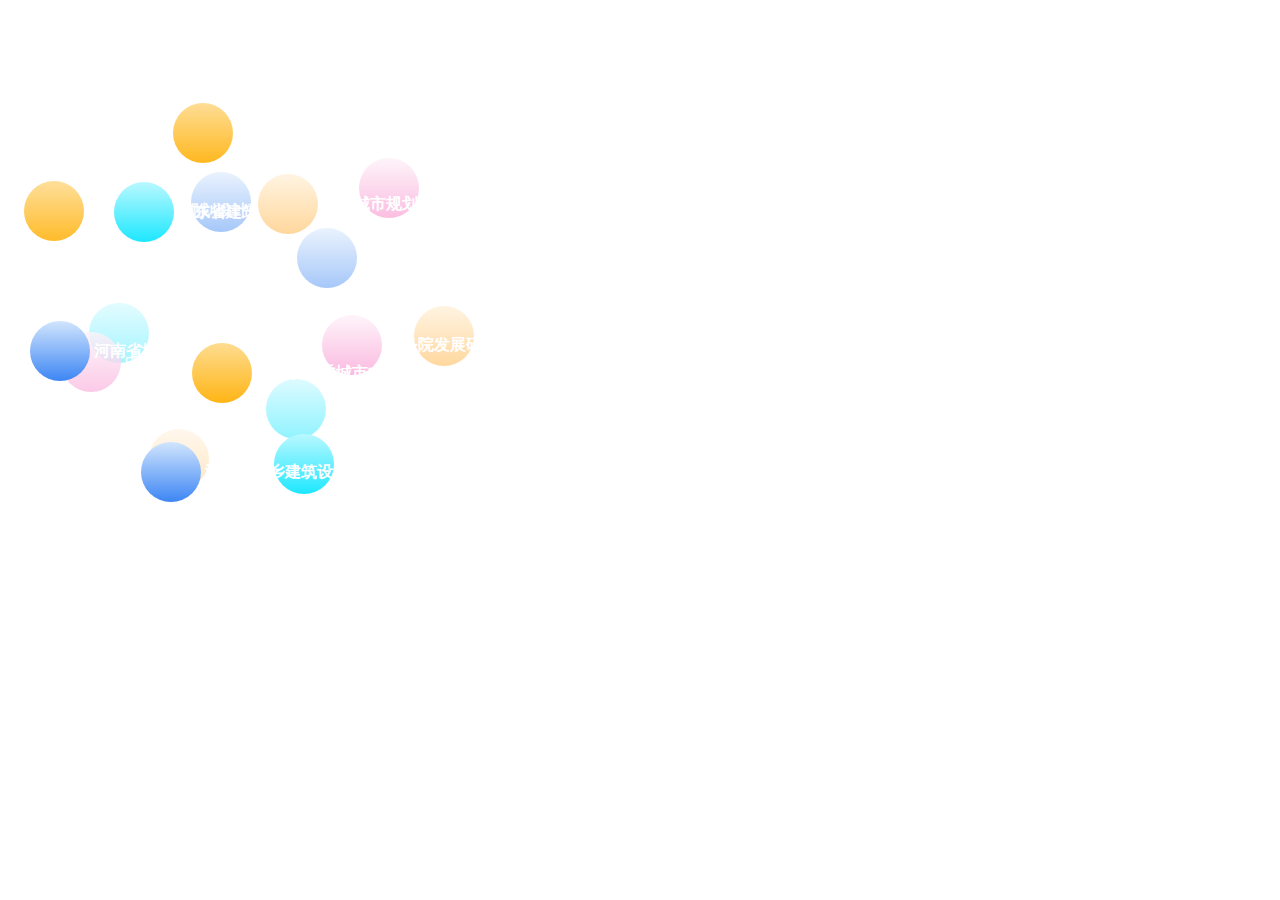
<file: cityplant.html>
<!DOCTYPE html>
<html>

<head>
  <meta charset="utf-8" />
  <meta http-equiv="X-UA-Compatible" content="IE=edge,chrome=1" />
  <meta name="viewport" content="width=device-width, initial-scale=1.0, maximum-scale=1.0, user-scalable=no" />
  <title>bubble</title>
  <link rel="stylesheet" href="css/Bubble.css" />
  <script type="text/javascript" src="js/Bubble.js"></script>
  <style>
    body {
      background: transparent;
    }
  </style>
</head>

<body>
  <div class="wrapper">
    <!-- <div class="tagcloud"> -->
      <!-- bo大小 co颜色 -->
    <span style="display: block; color: #fff;position:absolute;top:45%;left:36%;font-size:50px;font-weight:900;">规划研究院</span>
      <div class="tagcloud5" href="#">
        <div style="height:60px;width:300px;">
          <div class="co05" style="height:60px;width:60px;display:inline-block"></div>
          <span style="height:60px;line-height:60px">国家发改委城市中心</span>
        </div>
        <div style="height:60px;width:300px;">
          <div class="co04" style="height:60px;width:60px;display:inline-block"></div>
          <span style="height:60px;line-height:60px">国务院发展研究中心</span>
        </div>
        <div style="height:60px;width:300px;">
          <div class="co03" style="height:60px;width:60px;display:inline-block"></div>
          <span style="height:60px;line-height:60px">中国城市规划设计研究院</span>
        </div>
        <div style="height:60px;width:300px;">
          <div class="co02" style="height:60px;width:60px;display:inline-block"></div>
          <span style="height:60px;line-height:60px">广东省建筑设计研究院</span>
        </div>
        <div style="height:60px;width:300px;">
          <div class="co01" style="height:60px;width:60px;display:inline-block"></div>
          <span style="height:60px;line-height:60px">河南省城乡规划设计研究总院</span>
        </div>
        <div style="height:60px;width:300px;">
          <div class="co01" style="height:60px;width:60px;display:inline-block"></div>
          <span style="height:60px;line-height:60px">河南省城乡建筑设计院</span>
        </div>
        <div style="height:60px;width:300px;">
          <div class="co02" style="height:60px;width:60px;display:inline-block"></div>
          <span style="height:60px;line-height:60px">邵阳市城市规划设计研究院</span>
        </div>
        <div style="height:60px;width:300px;">
          <div class="co03" style="height:60px;width:60px;display:inline-block"></div>
          <span style="height:60px;line-height:60px">清华规划院</span>
        </div>
        <div style="height:60px;width:300px;">
          <div class="co04" style="height:60px;width:60px;display:inline-block"></div>
          <span style="height:60px;line-height:60px">武汉市规划院</span>
        </div>
        <div style="height:60px;width:300px;">
          <div class="co05" style="height:60px;width:60px;display:inline-block"></div>
          <span style="height:60px;line-height:60px">西安城市规划设计研究院</span>
        </div>
        <div style="height:60px;width:300px;">
          <div class="co05" style="height:60px;width:60px;display:inline-block"></div>
          <span style="height:60px;line-height:60px">浙江大学城乡规划设计研究院</span>
        </div>
        <div style="height:60px;width:300px;">
          <div class="co04" style="height:60px;width:60px;display:inline-block"></div>
          <span style="height:60px;line-height:60px">中国航空规划</span>
        </div>
        <div style="height:60px;width:300px;">
          <div class="co03" style="height:60px;width:60px;display:inline-block"></div>
          <span style="height:60px;line-height:60px">中国建筑科学研究院</span>
        </div>
        <div style="height:60px;width:300px;">
          <div class="co02" style="height:60px;width:60px;display:inline-block"></div>
          <span style="height:60px;line-height:60px">中国中建设计集团有限公司</span>
        </div>
        <div style="height:60px;width:300px;">
          <div class="co01" style="height:60px;width:60px;display:inline-block"></div>
          <span style="height:60px;line-height:60px">上海市建筑科学研究院</span>
        </div>
        <div style="height:60px;width:300px;">
          <div class="co01" style="height:60px;width:60px;display:inline-block"></div>
          <span style="height:60px;line-height:60px">中科院地理所</span>
        </div>
        <div style="height:60px;width:300px;">
          <div class="co02" style="height:60px;width:60px;display:inline-block"></div>
          <span style="height:60px;line-height:60px">北京华清安地建筑设计有限公司</span>
        </div>
      </div>
    <!-- </div> -->
    <!--wrapper-->
    <script type="text/javascript">
      /*3D标签云*/
      // tagcloud({
      //   selector: ".tagcloud", //元素选择器
      //   fontsize: 16, //基本字体大小, 单位px
      //   radius: 100, //滚动半径, 单位px 页面宽度和高度的五分之一
      //   mspeed: "slow", //滚动最大速度, 取值: slow, normal(默认), fast
      //   ispeed: "slow", //滚动初速度, 取值: slow, normal(默认), fast
      //   direction: 90, //初始滚动方向, 取值角度(顺时针360): 0对应top, 90对应left, 135对应right-bottom(默认)...
      //   keep: false //鼠标移出组件后是否继续随鼠标滚动, 取值: false, true(默认) 对应 减速至初速度滚动, 随鼠标滚动
      // });
      tagcloud({
        selector: ".tagcloud5", //元素选择器
        fontsize: 16, //基本字体大小, 单位px
        radius: 120, //滚动半径, 单位px 页面宽度和高度的五分之一
        mspeed: "slow", //滚动最大速度, 取值: slow, normal(默认), fast
        ispeed: "slow", //滚动初速度, 取值: slow, normal(默认), fast
        direction: 115, //初始滚动方向, 取值角度(顺时针360): 0对应top, 90对应left, 135对应right-bottom(默认)...
        keep: false //鼠标移出组件后是否继续随鼠标滚动, 取值: false, true(默认) 对应 减速至初速度滚动, 随鼠标滚动
      });
    </script>
</body>

</html>
</file>
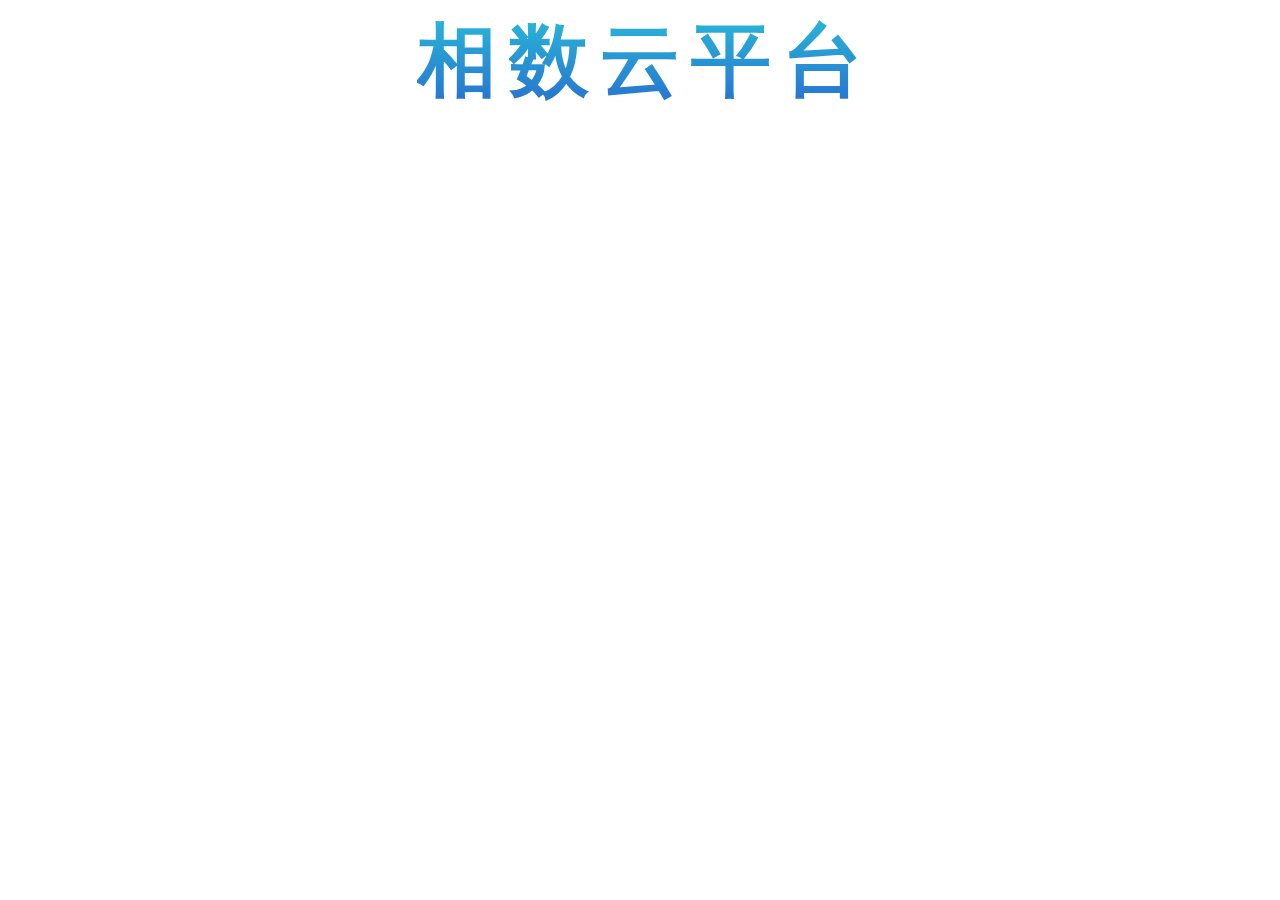
<file: dataojo.html>
<!DOCTYPE html>
<html>
  <head>
    <meta charset="utf-8" />
    <meta http-equiv="X-UA-Compatible" content="IE=edge,chrome=1" />
    <meta
      name="viewport"
      content="width=device-width, initial-scale=1.0, maximum-scale=1.0, user-scalable=no"
    />
    <title>bubble</title>
    <style>
      body {
        background: transparent;
      }
      .loading {
        font-size: 84px;
        font-family: "Montserrat", sans-serif;
        font-weight: 800;
        text-align: center;
      }
      .loading span {
        display: inline-block;
        margin: 0 -0.05em;
      }
      .loading03 span {
        /* animation: loading01 1.4s infinite alternate; */
        animation: loading03 0.7s infinite alternate;
        /* color: white; */
        font-size: 80px;
        font-weight: bold;
        background-image: linear-gradient(-180deg, #29bdd9 0%, #276ace 100%);
        -webkit-background-clip: text;
        color: transparent;
      }
      .loading03 span {
        margin: 0 -0.075em;
        animation: loading03 1s infinite alternate;
      }
      .loading03 span:nth-child(2) {
        animation-delay: 0.2s;
      }
      .loading03 span:nth-child(3) {
        animation-delay: 0.4s;
      }
      .loading03 span:nth-child(4) {
        animation-delay: 0.6s;
      }
      .loading03 span:nth-child(5) {
        animation-delay: 0.8s;
      }

      @keyframes loading03 {
        0% {
          transform: scale(1.1);
        }
        100% {
          transform: scale(0.8);
        }
      }
    </style>
  </head>
  <body>
    <!--
    <div class="loading03">
      <span>相</span> <span>数</span> <span>云</span> <span>平</span>
      <span>台</span>
    </div>
    -->
    <div class="loading loading03">
      <span>相</span> <span>数</span> <span>云</span> <span>平</span>
      <span>台</span>
    </div>
  </body>
</html>
</file>
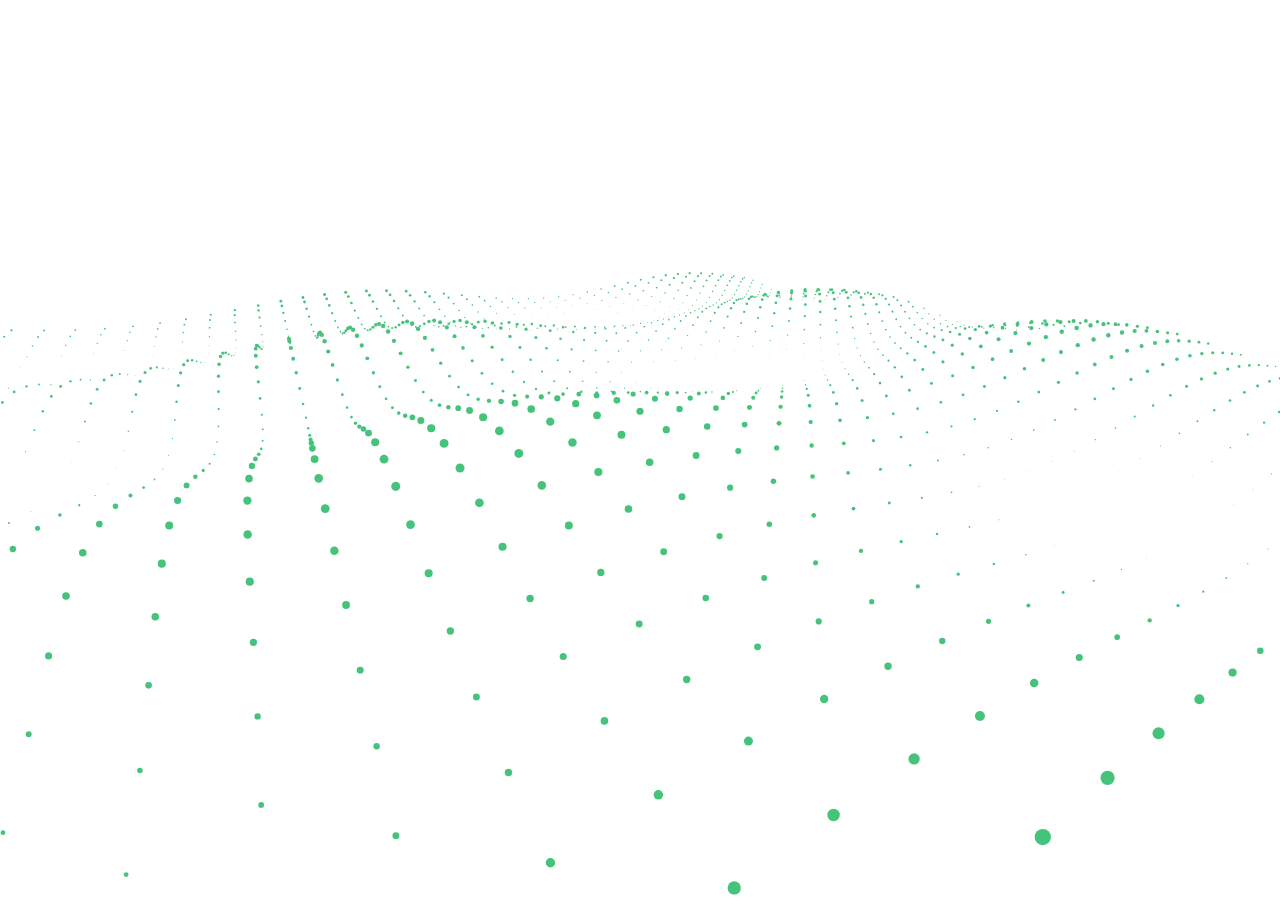
<file: indexbg.html>
﻿<!DOCTYPE html>
<html>
<head>
<meta http-equiv="Content-Type" content="text/html; charset=UTF-8">
<meta content="0" name="is-open">
<script src="js/three.min.js"></script>
<style type="text/css">
body{font-family:microsoft yahei; margin:0px; padding:0px;}

</style>
<title>three.js虚幻粒子波纹动画特效</title>
</head>
<!-- <body style="background:#222 url(assets/ITnetwork/bg-gride.png); overflow:hidden;"> -->



<div id="particles" style="width:100%; overflow:hidden; height:100%">

</div>
<script src="js/index-canvas.js"></script>
 
 
</body>
</html>
</file>
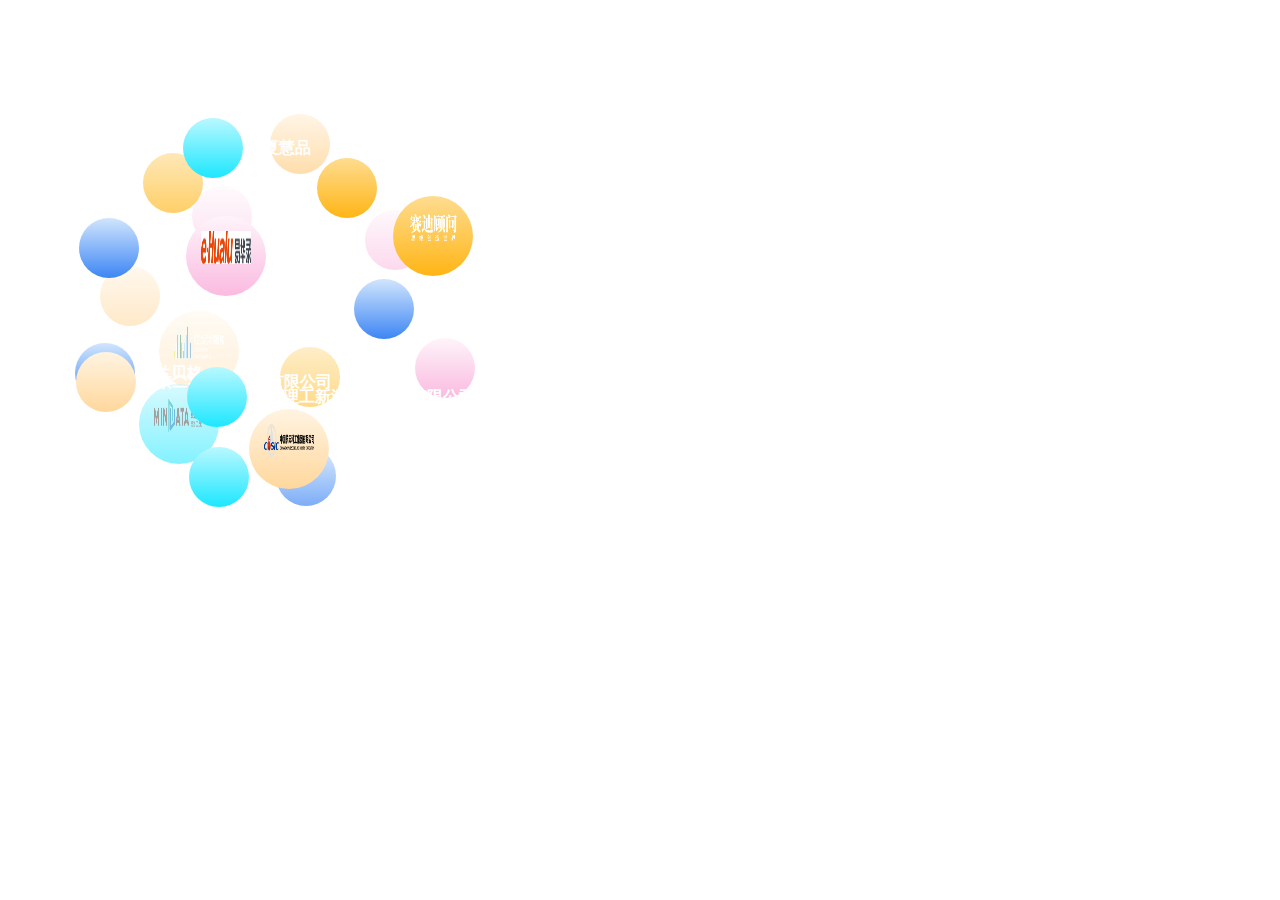
<file: maxData.html>
<!DOCTYPE html>
<html>

<head>
  <meta charset="utf-8" />
  <meta http-equiv="X-UA-Compatible" content="IE=edge,chrome=1" />
  <meta name="viewport" content="width=device-width, initial-scale=1.0, maximum-scale=1.0, user-scalable=no" />
  <title>bubble</title>
  <link rel="stylesheet" href="css/Bubble.css" />
  <script type="text/javascript" src="js/Bubble.js"></script>
  <style>
    body {
      background: transparent;
    }
  </style>
</head>

<body>
  <div class="wrapper">
    <!-- <div class="tagcloud"> -->
      <!-- bo大小 co颜色 -->
    <span style="display: block; color: #fff;position:absolute;top:45%;left:35%;font-size:50px;font-weight:900;">大数据</span>
      <div class="tagcloud2" href="#">
        <div style="height:60px;width:300px;">
          <div class="co01" style="height:60px;width:60px;display:inline-block"></div>
          <span style="height:60px;line-height:60px">北斗星通</span>
        </div>
        <div style="height:60px;width:300px;">
          <div class="co02" style="height:60px;width:60px;display:inline-block"></div>
          <span style="height:60px;line-height:60px">北京理工新源信息科技有限公司</span>
        </div>
        <div style="width:300px;">
          <div class="b03 co03" style="height:80px;width:80px;display:inline-block;vertical-align:middle">
            <img style="width:50px;height:33px;padding-left:0px;padding-top:15px"
              src="./assets/maxdata/航天科工网络信息发展有限公司.png" />
          </div>
          <span>航天科工网络信息发展有限公司</span>
        </div>
        <div style="height:60px;width:300px;">
          <div class="co04" style="height:60px;width:60px;display:inline-block"></div>
          <span style="height:60px;line-height:60px">零点科技</span>
        </div>
        <div style="width:300px;">
          <div class="b03 co05" style="height:80px;width:80px;display:inline-block;vertical-align:middle">
            <img style="width:50px;height:33px;padding-left:0px;padding-top:15px"
              src="./assets/maxdata/赛迪顾问.png" />
          </div>
          <span>赛迪顾问</span>
        </div>
        <div style="height:60px;width:300px;">
          <div class="co05" style="height:60px;width:60px;display:inline-block"></div>
          <span style="height:60px;line-height:60px">泰豪</span>
        </div>
        <div style="width:300px;">
          <div class="b03 co04" style="height:80px;width:80px;display:inline-block;vertical-align:middle">
            <img style="width:50px;height:33px;padding-left:0px;padding-top:15px"
              src="./assets/maxdata/易华录.jpg" />
          </div>
          <span>易华录</span>
        </div>
        <div style="height:60px;width:300px;">
          <div class="co03" style="height:60px;width:60px;display:inline-block"></div>
          <span style="height:60px;line-height:60px">北京二零四八科技有限公司</span>
        </div>
        <div style="height:60px;width:300px;">
          <div class="co02" style="height:60px;width:60px;display:inline-block"></div>
          <span style="height:60px;line-height:60px">波利俘</span>
        </div>
        <div style="height:60px;width:300px;">
          <div class="co01" style="height:60px;width:60px;display:inline-block"></div>
          <span style="height:60px;line-height:60px">博宇通达</span>
        </div>
        <div style="height:60px;width:300px;">
          <div class="co05" style="height:60px;width:60px;display:inline-block"></div>
          <span style="height:60px;line-height:60px">广东国地规划科技股份有限公司</span>
        </div>
        <div style="height:60px;width:300px;">
          <div class="co04" style="height:60px;width:60px;display:inline-block"></div>
          <span style="height:60px;line-height:60px">贵州商学院</span>
        </div>
        <div style="height:60px;width:300px;">
          <div class="co03" style="height:60px;width:60px;display:inline-block"></div>
          <span style="height:60px;line-height:60px">湖北腾楚网络科技</span>
        </div>
        <div style="height:60px;width:300px;">
          <div class="co02" style="height:60px;width:60px;display:inline-block"></div>
          <span style="height:60px;line-height:60px">华夏慧品</span>
        </div>
        <div style="height:60px;width:300px;">
          <div class="co01" style="height:60px;width:60px;display:inline-block"></div>
          <span style="height:60px;line-height:60px">交通大数据</span>
        </div>
        <div style="height:60px;width:300px;">
          <div class="co01" style="height:60px;width:60px;display:inline-block"></div>
          <span style="height:60px;line-height:60px">罗兰贝格</span>
        </div>
        <div style="width:300px;">
          <div class="b03 co02" style="height:80px;width:80px;display:inline-block;vertical-align:middle">
            <img style="width:50px;height:33px;padding-left:0px;padding-top:15px"
              src="./assets/maxdata/深圳市麦达数字股份有限公司.png" />
          </div>
          <span>麦达数字</span>
        </div>
        <div style="width:300px;">
          <div class="b03 co03" style="height:80px;width:80px;display:inline-block;vertical-align:middle">
            <img style="width:50px;height:33px;padding-left:0px;padding-top:15px"
              src="./assets/maxdata/南京江北新区大数据管理中心.png" />
          </div>
          <span>南京江北新区大数据管理中心</span>
        </div>
        <div style="height:60px;width:300px;">
          <div class="co04" style="height:60px;width:60px;display:inline-block"></div>
          <span style="height:60px;line-height:60px">四川多米塔科技有限公司</span>
        </div>
        <div style="height:60px;width:300px;">
          <div class="co05" style="height:60px;width:60px;display:inline-block"></div>
          <span style="height:60px;line-height:60px">医合智慧</span>
        </div>
        <div style="height:60px;width:300px;">
          <div class="co03" style="height:60px;width:60px;display:inline-block"></div>
          <span style="height:60px;line-height:60px">中电洲际</span>
        </div>
      <!-- </div> -->
    </div>
    <!--wrapper-->
    <script type="text/javascript">
      /*3D标签云*/
      // tagcloud({
      //   selector: ".tagcloud", //元素选择器
      //   fontsize: 16, //基本字体大小, 单位px
      //   radius: 100, //滚动半径, 单位px 页面宽度和高度的五分之一
      //   mspeed: "slow", //滚动最大速度, 取值: slow, normal(默认), fast
      //   ispeed: "slow", //滚动初速度, 取值: slow, normal(默认), fast
      //   direction: 90, //初始滚动方向, 取值角度(顺时针360): 0对应top, 90对应left, 135对应right-bottom(默认)...
      //   keep: false //鼠标移出组件后是否继续随鼠标滚动, 取值: false, true(默认) 对应 减速至初速度滚动, 随鼠标滚动
      // });
      tagcloud({
        selector: ".tagcloud2", //元素选择器
        fontsize: 16, //基本字体大小, 单位px
        radius: 120, //滚动半径, 单位px 页面宽度和高度的五分之一
        mspeed: "slow", //滚动最大速度, 取值: slow, normal(默认), fast
        ispeed: "fast", //滚动初速度, 取值: slow, normal(默认), fast
        direction: 115, //初始滚动方向, 取值角度(顺时针360): 0对应top, 90对应left, 135对应right-bottom(默认)...
        keep: false //鼠标移出组件后是否继续随鼠标滚动, 取值: false, true(默认) 对应 减速至初速度滚动, 随鼠标滚动
      });
    </script>
</body>

</html>
</file>
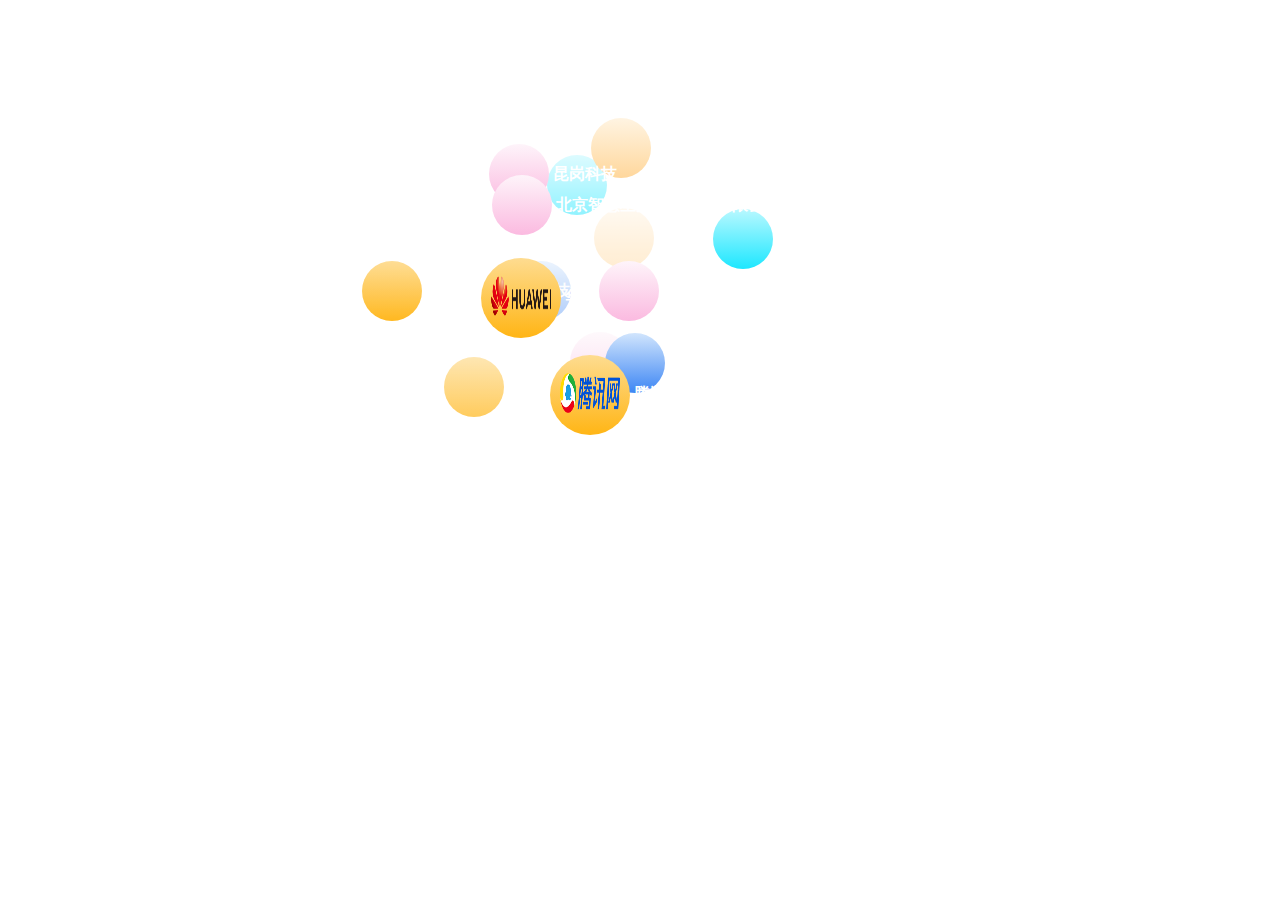
<file: network.html>
<!DOCTYPE html>
<html>

<head>
  <meta charset="utf-8" />
  <meta http-equiv="X-UA-Compatible" content="IE=edge,chrome=1" />
  <meta name="viewport" content="width=device-width, initial-scale=1.0, maximum-scale=1.0, user-scalable=no" />
  <title>bubble</title>
  <link rel="stylesheet" href="css/Bubble.css" />
  <script type="text/javascript" src="js/Bubble.js"></script>
  <style>
    body {
      background: transparent;
      text-align: center;
    }
  </style>
</head>

<body>
  <div class="wrapper">
    <!-- <div class="tagcloud"> -->
      <!-- bo大小 co颜色 -->
      <span style="display: block; color: #fff;position:absolute;top:45%;left:25%;font-size:50px;font-weight:900;">IT互联网</span>
      <div class="tagcloud3" href="#">
        <div style="height:60px;width:300px;">
          <div class="co04" style="height:60px;width:60px;display:inline-block"></div>
          <span style="height:60px;line-height:60px">北京图鲸科技有限公司</span>
        </div>
        <div style="height:60px;width:300px;">
          <div class="co04" style="height:60px;width:60px;display:inline-block"></div>
          <span style="height:60px;line-height:60px">北京智慧星光信息技术有限公司</span>
        </div>
        <div style="width:300px;">
          <div class="b03 co05" style="height:80px;width:80px;display:inline-block;vertical-align:middle">
            <img style="width:60px;height:40px;padding-left:0px;padding-top:18px"
              src="./assets/ITnetwork/华为科技.png" />
          </div>
          <span>华为科技</span>
        </div>
        <div style="width:300px;">
          <div class="b02 co05" style="height:80px;width:80px;display:inline-block;vertical-align:middle">
            <img style="width:60px;height:40px;padding-left:0px;padding-top:18px"
              src="./assets/ITnetwork/腾讯科技.png" />
          </div>
          <span>腾讯科技</span>
        </div>
        <div style="height:60px;width:300px;">
          <div class="co01" style="height:60px;width:60px;display:inline-block"></div>
          <span style="height:60px;line-height:60px">北京易视点数码技术有限公司</span>
        </div>
        <div style="height:60px;width:300px;">
          <div class="co02" style="height:60px;width:60px;display:inline-block"></div>
          <span style="height:60px;line-height:60px">海医通</span>
        </div>
        <div style="height:60px;width:300px;">
          <div class="co03" style="height:60px;width:60px;display:inline-block"></div>
          <span style="height:60px;line-height:60px">花园兔数字园林</span>
        </div>
        <div style="height:60px;width:300px;">
          <div class="co04" style="height:60px;width:60px;display:inline-block"></div>
          <span style="height:60px;line-height:60px">昆岗科技</span>
        </div>
        <div style="height:60px;width:300px;">
          <div class="co05" style="height:60px;width:60px;display:inline-block"></div>
          <span style="height:60px;line-height:60px">上海积成慧集信息技术有限公司</span>
        </div>
        <div style="height:60px;width:300px;">
          <div class="co05" style="height:60px;width:60px;display:inline-block"></div>
          <span style="height:60px;line-height:60px">深圳市椭圆方程科技有限公司</span>
        </div>
        <div style="height:60px;width:300px;">
          <div class="co04" style="height:60px;width:60px;display:inline-block"></div>
          <span style="height:60px;line-height:60px">武大吉奥信息技术有限公司</span>
        </div>
        <div style="height:60px;width:300px;">
          <div class="co03" style="height:60px;width:60px;display:inline-block"></div>
          <span style="height:60px;line-height:60px">西安若华信息科技有限公司</span>
        </div>
        <div style="height:60px;width:300px;">
          <div class="co02" style="height:60px;width:60px;display:inline-block"></div>
          <span style="height:60px;line-height:60px">中冶赛迪</span>
        </div>
        <div style="height:60px;width:300px;">
          <div class="co01" style="height:60px;width:60px;display:inline-block"></div>
          <span style="height:60px;line-height:60px">资酷科技</span>
        </div>
      </div>
    <!-- </div> -->
    <!--wrapper-->
    <script type="text/javascript">
      /*3D标签云*/
      // tagcloud({
      //   selector: ".tagcloud", //元素选择器
      //   fontsize: 16, //基本字体大小, 单位px
      //   radius: 100, //滚动半径, 单位px 页面宽度和高度的五分之一
      //   mspeed: "slow", //滚动最大速度, 取值: slow, normal(默认), fast
      //   ispeed: "slow", //滚动初速度, 取值: slow, normal(默认), fast
      //   direction: 90, //初始滚动方向, 取值角度(顺时针360): 0对应top, 90对应left, 135对应right-bottom(默认)...
      //   keep: false //鼠标移出组件后是否继续随鼠标滚动, 取值: false, true(默认) 对应 减速至初速度滚动, 随鼠标滚动
      // });
      tagcloud({
        selector: ".tagcloud3", //元素选择器
        fontsize: 16, //基本字体大小, 单位px
        radius: 90, //滚动半径, 单位px 页面宽度和高度的五分之一
        mspeed: "slow", //滚动最大速度, 取值: slow, normal(默认), fast
        ispeed: "slow", //滚动初速度, 取值: slow, normal(默认), fast
        direction: 115, //初始滚动方向, 取值角度(顺时针360): 0对应top, 90对应left, 135对应right-bottom(默认)...
        keep: false //鼠标移出组件后是否继续随鼠标滚动, 取值: false, true(默认) 对应 减速至初速度滚动, 随鼠标滚动
      });
    </script>
</body>

</html>
</file>
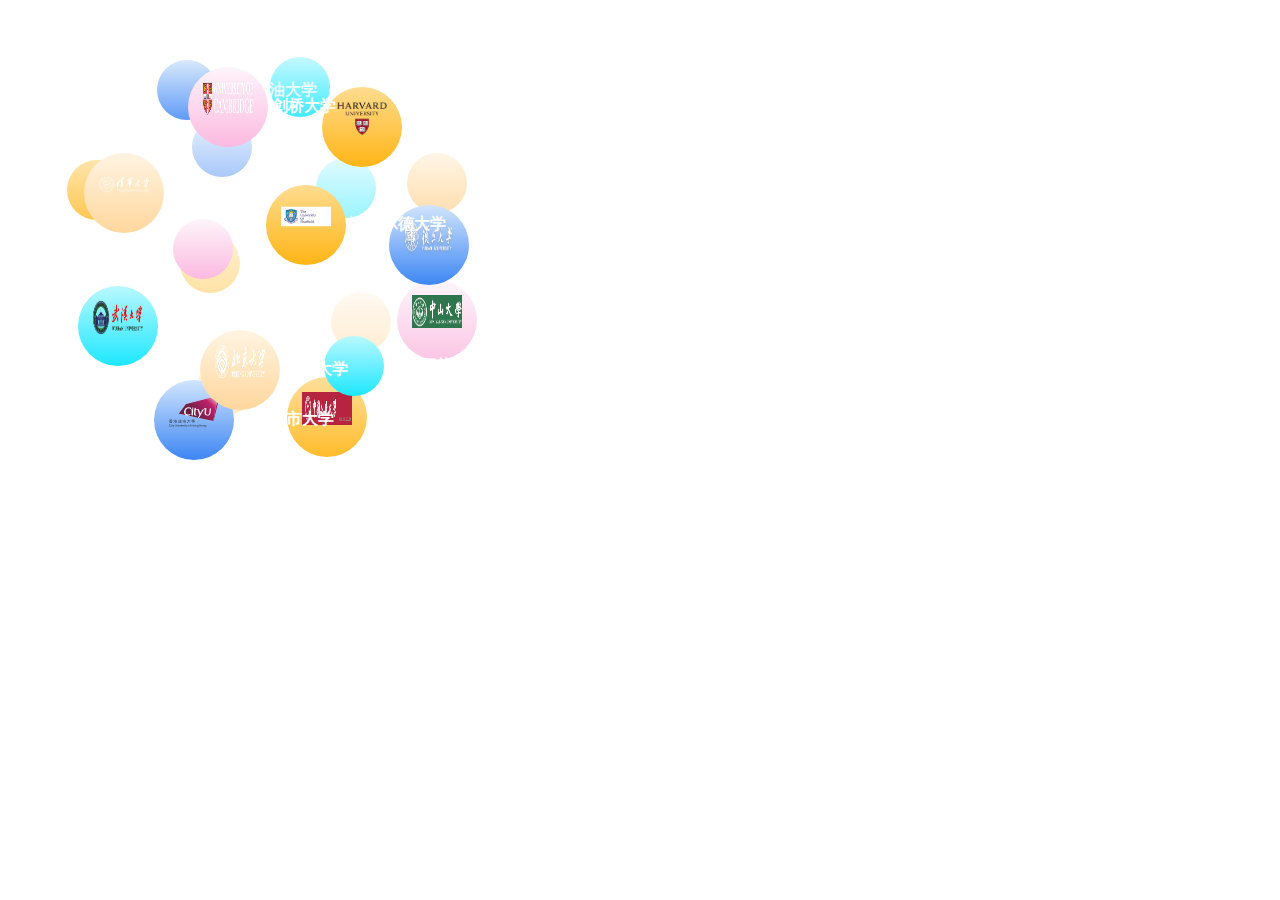
<file: university.html>
<!DOCTYPE html>
<html>

<head>
  <meta charset="utf-8" />
  <meta http-equiv="X-UA-Compatible" content="IE=edge,chrome=1" />
  <meta name="viewport" content="width=device-width, initial-scale=1.0, maximum-scale=1.0, user-scalable=no" />
  <title>bubble</title>
  <link rel="stylesheet" href="css/Bubble.css" />
  <script type="text/javascript" src="js/Bubble.js"></script>
  <style>
    body {
      background: transparent;
    }
  </style>
</head>

<body>
  <div class="wrapper">
    <!-- <div class="tagcloud"> -->
      <span style="display: block; color: #fff;position:absolute;top:40%;left:45%;font-size:50px;font-weight:900;">高等院校</span>
      <div class="tagcloud1" href="#">
        <div style="width:300px;">
          <div class="b03 co05" style="height:80px;width:80px;display:inline-block;vertical-align:middle">
            <img style="width:50px;height:33px;padding-left:0px;padding-top:15px"
              src="./assets/univeisity/xfeddx.svg" />
          </div>
          <span>谢菲尔德大学</span>
        </div>
        <div style="height:60px;width:300px;">
          <div class="co04" style="height:60px;width:60px;display:inline-block"></div>
          <span style="height:60px;line-height:60px">澳门大学</span>
        </div>
        <div style="width:300px;">
          <div class="b03 co03" style="height:80px;width:80px;display:inline-block;vertical-align:middle">
            <img style="width:50px;height:33px;padding-left:0px;padding-top:15px" src="./assets/univeisity/bjdx.png" />
          </div>
          <span>北京大学</span>
        </div>
        <div style="height:60px;width:300px;">
          <div class="co02" style="height:60px;width:60px;display:inline-block"></div>
          <span style="height:60px;line-height:60px">北京师范大学</span>
        </div>
        <div style="width:300px;">
          <div class="b03 co01" style="height:80px;width:80px;display:inline-block;vertical-align:middle">
            <img style="width:50px;height:33px;padding-left:0px;padding-top:15px" src="./assets/univeisity/fddx.png" />
          </div>
          <span>复旦大学</span>
        </div>
        <div style="width:300px;">
          <div class="b03 co05" style="height:80px;width:80px;display:inline-block;vertical-align:middle">
            <img style="width:50px;height:33px;padding-left:0px;padding-top:15px" src="./assets/univeisity/hfdx.png" />
          </div>
          <span>哈佛大学</span>
        </div>
        <div style="width:300px;">
          <div class="b03 co04" style="height:80px;width:80px;display:inline-block;vertical-align:middle">
            <img style="width:50px;height:33px;padding-left:0px;padding-top:15px" src="./assets/univeisity/jqdx.png" />
          </div>
          <span>剑桥大学</span>
        </div>
        <div style="width:300px;">
          <div class="b03 co03" style="height:80px;width:80px;display:inline-block;vertical-align:middle">
            <img style="width:50px;height:33px;padding-left:0px;padding-top:15px" src="./assets/univeisity/qhdx.svg" />
          </div>
          <span>清华大学</span>
        </div>
        <div style="width:300px;">
          <div class="b03 co02" style="height:80px;width:80px;display:inline-block;vertical-align:middle">
            <img style="width:50px;height:33px;padding-left:0px;padding-top:15px" src="./assets/univeisity/whdx.png" />
          </div>
          <span>武汉大学</span>
        </div>
        <div style="width:300px;">
          <div class="b03 co01" style="height:80px;width:80px;display:inline-block;vertical-align:middle">
            <img style="width:50px;height:33px;padding-left:0px;padding-top:15px" src="./assets/univeisity/xgcsdx.svg" />
          </div>
          <span>香港城市大学</span>
        </div>
        <div style="width:300px;">
          <div class="b03 co05" style="height:80px;width:80px;display:inline-block;vertical-align:middle">
            <img style="width:50px;height:33px;padding-left:0px;padding-top:15px" src="./assets/univeisity/zgrmdx.png" />
          </div>
          <span>中国人民大学</span>
        </div>
        <div style="width:300px;">
          <div class="b03 co04" style="height:80px;width:80px;display:inline-block;vertical-align:middle">
            <img style="width:50px;height:33px;padding-left:0px;padding-top:15px" src="./assets/univeisity/zsdx.jpg" />
          </div>
          <span>中山大学</span>
        </div>
        <div style="height:60px;width:300px;">
          <div class="co03" style="height:60px;width:60px;display:inline-block"></div>
          <span style="height:60px;line-height:60px">河南大学</span>
        </div>
        <div style="height:60px;width:300px;">
          <div class="co02" style="height:60px;width:60px;display:inline-block"></div>
          <span style="height:60px;line-height:60px">湖南大学设计研究院</span>
        </div>
        <div style="height:60px;width:300px;">
          <div class="co01" style="height:60px;width:60px;display:inline-block"></div>
          <span style="height:60px;line-height:60px">中国石油大学</span>
        </div>
        <div style="height:60px;width:300px;">
          <div class="co05" style="height:60px;width:60px;display:inline-block"></div>
          <span style="height:60px;line-height:60px">江西农业大学</span>
        </div>
        <div style="height:60px;width:300px;">
          <div class="co04" style="height:60px;width:60px;display:inline-block"></div>
          <span style="height:60px;line-height:60px">昆明理工大学</span>
        </div>
        <div style="height:60px;width:300px;">
          <div class="co03" style="height:60px;width:60px;display:inline-block"></div>
          <span style="height:60px;line-height:60px">青岛理工大学</span>
        </div>
        <div style="height:60px;width:300px;">
          <div class="co03" style="height:60px;width:60px;display:inline-block"></div>
          <span style="height:60px;line-height:60px">山东大学</span>
        </div>
        <div style="height:60px;width:300px;">
          <div class="co02" style="height:60px;width:60px;display:inline-block"></div>
          <span style="height:60px;line-height:60px">上海理工大学</span>
        </div>
        <div style="height:60px;width:300px;">
          <div class="co01" style="height:60px;width:60px;display:inline-block"></div>
          <span style="height:60px;line-height:60px">天津城建大学</span>
        </div>
        <div style="height:60px;width:300px;">
          <div class="co05" style="height:60px;width:60px;display:inline-block"></div>
          <span style="height:60px;line-height:60px">天津大学</span>
        </div>
      <!-- </div> -->
    </div>
    <!--wrapper-->
    <script type="text/javascript">
      /*3D标签云*/
    //   tagcloud({
    //     selector: ".tagcloud", //元素选择器
    //     fontsize: 16, //基本字体大小, 单位px
    //     radius: 40, //滚动半径, 单位px 页面宽度和高度的五分之一
    //     mspeed: "slow", //滚动最大速度, 取值: slow, normal(默认), fast
    //     ispeed: "slow", //滚动初速度, 取值: slow, normal(默认), fast
    //     direction: 90, //初始滚动方向, 取值角度(顺时针360): 0对应top, 90对应left, 135对应right-bottom(默认)...
    //     keep: false //鼠标移出组件后是否继续随鼠标滚动, 取值: false, true(默认) 对应 减速至初速度滚动, 随鼠标滚动
    //   });
      tagcloud({
        selector: ".tagcloud1", //元素选择器
        fontsize: 16, //基本字体大小, 单位px
        radius: 120, //滚动半径, 单位px 页面宽度和高度的五分之一
        mspeed: "slow", //滚动最大速度, 取值: slow, normal(默认), fast
        ispeed: "slow", //滚动初速度, 取值: slow, normal(默认), fast
        direction: 135, //初始滚动方向, 取值角度(顺时针360): 0对应top, 90对应left, 135对应right-bottom(默认)...
        keep: false //鼠标移出组件后是否继续随鼠标滚动, 取值: false, true(默认) 对应 减速至初速度滚动, 随鼠标滚动
      });
    </script>
</body>

</html>
</file>
<file: css/Bubble.css>
.wrapper {
  margin: 0 auto;
  padding: 0;
  width: 100%;
}
.tagcloud div {
  /* display: block; */
  border-radius: 50%;
  color: #fff;
  font-weight: bold;
  font-size: 16px;
  text-decoration: none;
  text-align: center;
  vertical-align: top;
  width: auto;
}
.tagcloud {
  margin-top: 150px;
  display: inline-block;
  /* border-radius: 50%; */
  color: #fff;
  font-weight: bold;
  font-size: 50px;
  text-decoration: none;
  text-align: center;
  /* z-index: 9999; */
  /* background: -moz-linear-gradient(top, #d1e5fd 0%, #3d86f4 100%);
  background: -webkit-linear-gradient(top, #d1e5fd 0%, #3d86f4 100%);
  background: -o-linear-gradient(top, #d1e5fd 0%, #3d86f4 100%);
  background: -ms-linear-gradient(top, #d1e5fd 0%, #3d86f4 100%);
  background: linear-gradient(to bottom, #d1e5fd 0%, #3d86f4 100%); */
}
/* 高等院校 */
.tagcloud1 div {
  /* display: block; */
  border-radius: 50%;
  color: #fff;
  font-weight: bold;
  font-size: 16px;
  text-decoration: none;
  text-align: center;
  vertical-align: top;
  width: auto;
}
.tagcloud1 {
  margin-top: 100px;
  display: inline-block;
  /* border-radius: 50%; */
  color: #fff;
  font-weight: bold;
  font-size: 50px;
  text-decoration: none;
  text-align: center;
  /* z-index: 9999; */
  /* background: -moz-linear-gradient(top, #d1e5fd 0%, #3d86f4 100%);
  background: -webkit-linear-gradient(top, #d1e5fd 0%, #3d86f4 100%);
  background: -o-linear-gradient(top, #d1e5fd 0%, #3d86f4 100%);
  background: -ms-linear-gradient(top, #d1e5fd 0%, #3d86f4 100%);
  background: linear-gradient(to bottom, #d1e5fd 0%, #3d86f4 100%); */
}
/* 大数据 */
.tagcloud2 div {
  /* display: block; */
  border-radius: 50%;
  color: #fff;
  font-weight: bold;
  font-size: 16px;
  text-decoration: none;
  text-align: center;
  vertical-align: top;
  width: auto;
}
.tagcloud2 {
  margin-top: 160px;
  display: inline-block;
  /* border-radius: 50%; */
  color: #fff;
  font-weight: bold;
  font-size: 50px;
  text-decoration: none;
  text-align: center;
  /* z-index: 9999; */
  /* background: -moz-linear-gradient(top, #d1e5fd 0%, #3d86f4 100%);
  background: -webkit-linear-gradient(top, #d1e5fd 0%, #3d86f4 100%);
  background: -o-linear-gradient(top, #d1e5fd 0%, #3d86f4 100%);
  background: -ms-linear-gradient(top, #d1e5fd 0%, #3d86f4 100%);
  background: linear-gradient(to bottom, #d1e5fd 0%, #3d86f4 100%); */
}
/* IT互联网 */
.tagcloud3 div {
  /* display: block; */
  border-radius: 50%;
  color: #fff;
  font-weight: bold;
  font-size: 16px;
  text-decoration: none;
  text-align: center;
  vertical-align: top;
  width: auto;
}
.tagcloud3 {
  margin-top: 160px;
  display: inline-block;
  /* border-radius: 50%; */
  color: #fff;
  font-weight: bold;
  font-size: 50px;
  text-decoration: none;
  text-align: center;
  /* z-index: 9999; */
  /* background: -moz-linear-gradient(top, #d1e5fd 0%, #3d86f4 100%);
  background: -webkit-linear-gradient(top, #d1e5fd 0%, #3d86f4 100%);
  background: -o-linear-gradient(top, #d1e5fd 0%, #3d86f4 100%);
  background: -ms-linear-gradient(top, #d1e5fd 0%, #3d86f4 100%);
  background: linear-gradient(to bottom, #d1e5fd 0%, #3d86f4 100%); */
}
/* 城市规划 */
.tagcloud4 div {
  /* display: block; */
  border-radius: 50%;
  color: #fff;
  font-weight: bold;
  font-size: 16px;
  text-decoration: none;
  text-align: center;
  vertical-align: top;
  width: auto;
}
.tagcloud4 {
  margin-top: 88px;
  display: inline-block;
  /* border-radius: 50%; */
  color: #fff;
  font-weight: bold;
  font-size: 50px;
  text-decoration: none;
  text-align: center;
  /* z-index: 9999; */
  /* background: -moz-linear-gradient(top, #d1e5fd 0%, #3d86f4 100%);
  background: -webkit-linear-gradient(top, #d1e5fd 0%, #3d86f4 100%);
  background: -o-linear-gradient(top, #d1e5fd 0%, #3d86f4 100%);
  background: -ms-linear-gradient(top, #d1e5fd 0%, #3d86f4 100%);
  background: linear-gradient(to bottom, #d1e5fd 0%, #3d86f4 100%); */
}
/* 规划研究院 */
.tagcloud5 div {
  /* display: block; */
  border-radius: 50%;
  color: #fff;
  font-weight: bold;
  font-size: 16px;
  text-decoration: none;
  text-align: center;
  vertical-align: top;
  width: auto;
}
.tagcloud5 {
  margin-top: 160px;
  display: inline-block;
  /* border-radius: 50%; */
  color: #fff;
  font-weight: bold;
  font-size: 50px;
  text-decoration: none;
  text-align: center;
  /* z-index: 9999; */
  /* background: -moz-linear-gradient(top, #d1e5fd 0%, #3d86f4 100%);
  background: -webkit-linear-gradient(top, #d1e5fd 0%, #3d86f4 100%);
  background: -o-linear-gradient(top, #d1e5fd 0%, #3d86f4 100%);
  background: -ms-linear-gradient(top, #d1e5fd 0%, #3d86f4 100%);
  background: linear-gradient(to bottom, #d1e5fd 0%, #3d86f4 100%); */
}
/* 国土资源 */
.tagcloud6 div {
  /* display: block; */
  border-radius: 50%;
  color: #fff;
  font-weight: bold;
  font-size: 16px;
  text-decoration: none;
  text-align: center;
  vertical-align: top;
  width: auto;
}
.tagcloud6 {
  margin-top: 160px;
  margin-left: 100px;
  display: inline-block;
  /* border-radius: 50%; */
  color: #fff;
  font-weight: bold;
  font-size: 50px;
  text-decoration: none;
  text-align: center;
  /* z-index: 9999; */
  /* background: -moz-linear-gradient(top, #d1e5fd 0%, #3d86f4 100%);
  background: -webkit-linear-gradient(top, #d1e5fd 0%, #3d86f4 100%);
  background: -o-linear-gradient(top, #d1e5fd 0%, #3d86f4 100%);
  background: -ms-linear-gradient(top, #d1e5fd 0%, #3d86f4 100%);
  background: linear-gradient(to bottom, #d1e5fd 0%, #3d86f4 100%); */
}
.b01 {
  width: 100px;
  height: 100px;
  /* line-height: 100px; */
}
.b02 {
  width: 80px;
  height: 80px;
  /* line-height: 80px; */
}
.b03 {
  width: 60px;
  height: 60px;
  /* line-height: 60px; */
}
.b04 {
  width: 50px;
  height: 50px;
  /* line-height: 50px; */
}
.co01 {
  background: -moz-linear-gradient(top, #d1e5fd 0%, #3d86f4 100%);
  background: -webkit-linear-gradient(top, #d1e5fd 0%, #3d86f4 100%);
  background: -o-linear-gradient(top, #d1e5fd 0%, #3d86f4 100%);
  background: -ms-linear-gradient(top, #d1e5fd 0%, #3d86f4 100%);
  background: linear-gradient(to bottom, #d1e5fd 0%, #3d86f4 100%);
}
.co02 {
  background: -moz-linear-gradient(top, #b9f8ff 0%, #1de7ff 100%);
  background: -webkit-linear-gradient(top, #b9f8ff 0%, #1de7ff 100%);
  background: -o-linear-gradient(top, #b9f8ff 0%, #1de7ff 100%);
  background: -ms-linear-gradient(top, #b9f8ff 0%, #1de7ff 100%);
  background: linear-gradient(to bottom, #b9f8ff 0%, #1de7ff 100%);
}
.co03 {
  background: -moz-linear-gradient(top, #fff4e2 0%, #ffd79c 100%);
  background: -webkit-linear-gradient(top, #fff4e2 0%, #ffd79c 100%);
  background: -o-linear-gradient(top, #fff4e2 0%, #ffd79c 100%);
  background: -ms-linear-gradient(top, #fff4e2 0%, #ffd79c 100%);
  background: linear-gradient(to bottom, #fff4e2 0%, #ffd79c 100%);
}
.co04 {
  background: -moz-linear-gradient(top, #fef4fa 0%, #fbbae0 100%);
  background: -webkit-linear-gradient(top, #fef4fa 0%, #fbbae0 100%);
  background: -o-linear-gradient(top, #fef4fa 0%, #fbbae0 100%);
  background: -ms-linear-gradient(top, #fef4fa 0%, #fbbae0 100%);
  background: linear-gradient(to bottom, #fef4fa 0%, #fbbae0 100%);
}
.co05 {
  background: -moz-linear-gradient(top, #fedc90 0%, #ffb515 100%);
  background: -webkit-linear-gradient(top, #fedc90 0%, #ffb515 100%);
  background: -o-linear-gradient(top, #fedc90 0%, #ffb515 100%);
  background: -ms-linear-gradient(top, #fedc90 0%, #ffb515 100%);
  background: linear-gradient(to bottom, #fedc90 0%, #ffb515 100%);
}
.co06 {
  background: -moz-linear-gradient(top, #bcf7ca 0%, #1fda4b 100%);
  background: -webkit-linear-gradient(top, #bcf7ca 0%, #1fda4b 100%);
  background: -o-linear-gradient(top, #bcf7ca 0%, #1fda4b 100%);
  background: -ms-linear-gradient(top, #bcf7ca 0%, #1fda4b 100%);
  background: linear-gradient(to bottom, #bcf7ca 0%, #1fda4b 100%);
}
.co07 {
  background: -moz-linear-gradient(top, #f7cdf8 0%, #db43e7 100%);
  background: -webkit-linear-gradient(top, #f7cdf8 0%, #db43e7 100%);
  background: -o-linear-gradient(top, #f7cdf8 0%, #db43e7 100%);
  background: -ms-linear-gradient(top, #f7cdf8 0%, #db43e7 100%);
  background: linear-gradient(to bottom, #f7cdf8 0%, #db43e7 100%);
}
</file>
